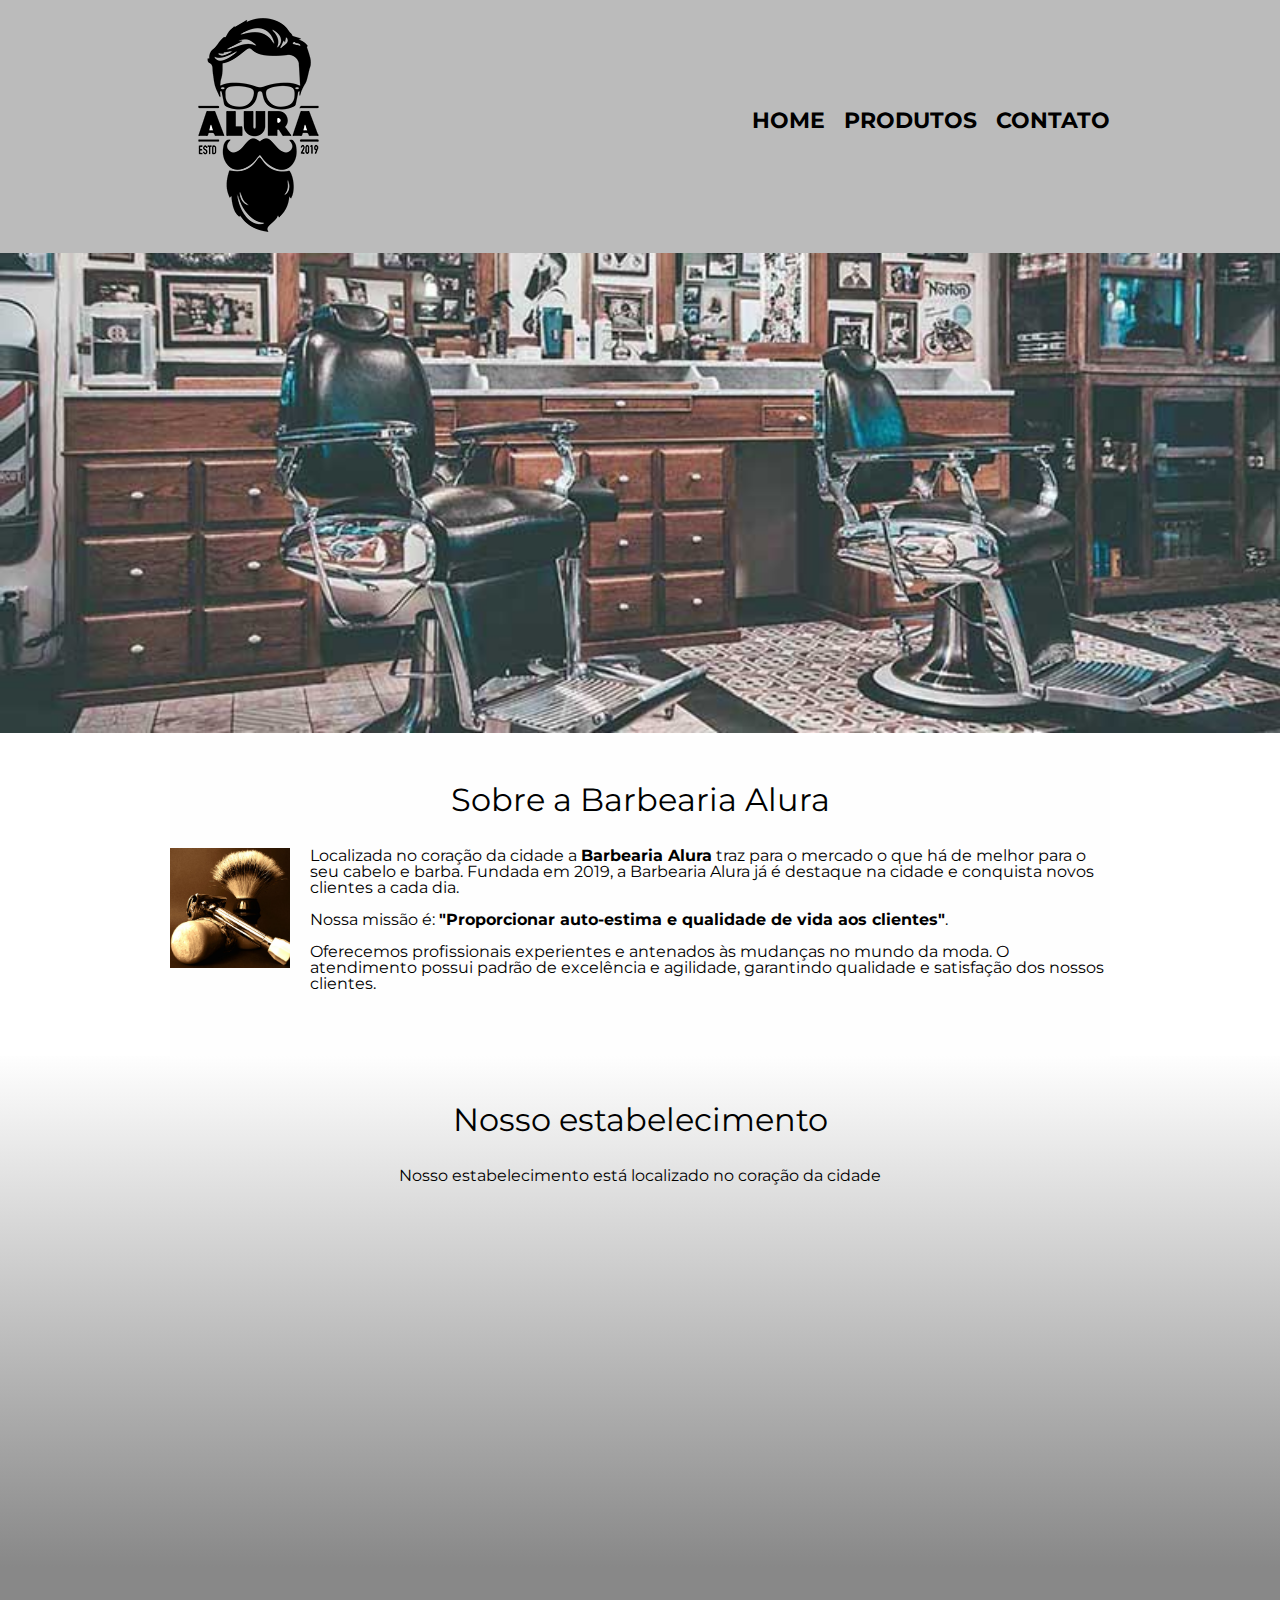
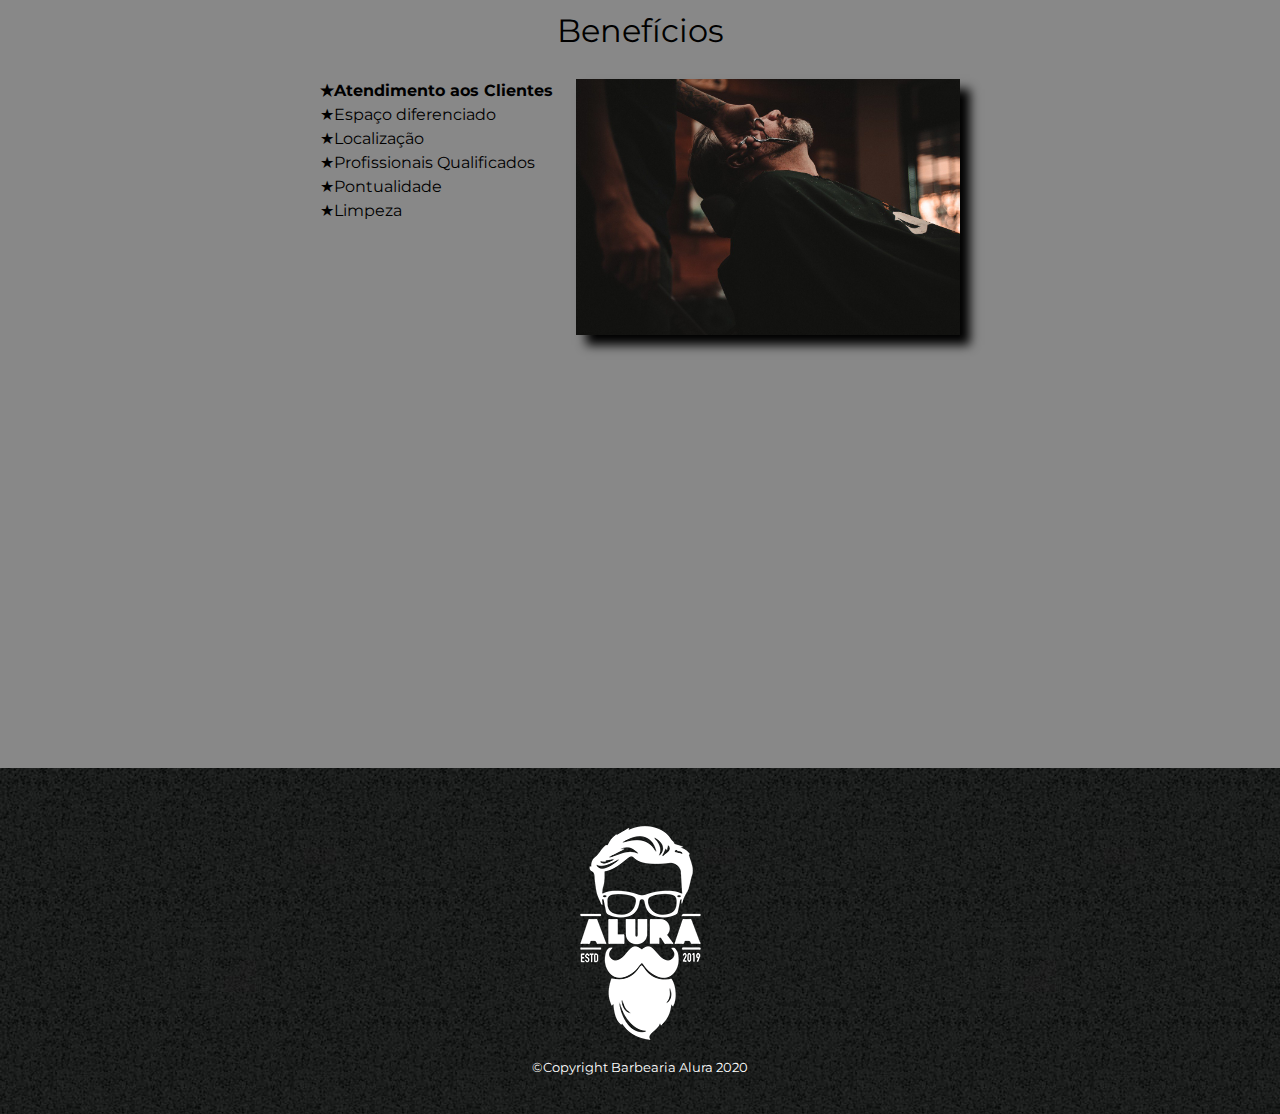
<file: index.html>
<!DOCTYPE html>
<html lang="en">
<head>
    <meta charset="UTF-8">
    <meta name="viewport" content="width=device-width, initial-scale=1.0">
    <link rel="stylesheet" href="style.css">
    <link rel="stylesheet" href="reset.css">
    <link href="https://fonts.googleapis.com/css?family=Montserrat&display=swap" rel="stylesheet">
    <title>Barbershop Alura</title>
</head>
<body>
    <header>
        <div class="caixa">
            <h1><img src="img/logo.png" alt="logo-alura"></h1>
            <nav>
                <ul>
                    <li><a href="index.html">Home</a></li>
                    <li><a href="produtos.html">Produtos</a></li>
                    <li><a href="contato.html">Contato</a></li>
                </ul>
            </nav>
        </div>
    </header>

    <img class="banner" src="img/banner.jpg">
    
    <main>
        <section class="principal">
            <h2 class="titulo-principal">Sobre a Barbearia Alura</h2>
            <img class="utensilios" src="img/utensilios.jpg" alt="Utensilios de um barbeiro">
            <p>Localizada no coração da cidade a <strong>Barbearia Alura</strong> traz para o mercado o que há de melhor para o seu cabelo e barba. 
            Fundada em 2019, a Barbearia Alura já é destaque na cidade e conquista novos clientes a cada dia.</p>
            <p id="missao"><em>Nossa missão é: <strong>"Proporcionar auto-estima e qualidade de vida aos clientes"</strong>.</em></p>
            <p>Oferecemos profissionais experientes e antenados às mudanças no mundo da moda. 
            O atendimento possui padrão de excelência e agilidade, garantindo qualidade e satisfação dos nossos clientes.</p>
        </section>

        <section class="mapa">
            <h3 class="titulo-principal">Nosso estabelecimento</h3>
            <p>Nosso estabelecimento está localizado no coração da cidade</p> 
            <div class="mapa-conteudo">
                <iframe src="https://www.google.com/maps/embed?pb=!1m18!1m12!1m3!1d58484.394632918484!2d-46.65993699284387!3d-23.63033268917861!2m3!1f0!2f0!3f0!3m2!1i1024!2i768!4f13.1!3m3!1m2!1s0x94ce5a2b2ed7f3a1%3A0xab35da2f5ca62674!2sCaelum%20-%20Education%20and%20Innovation!5e0!3m2!1sen!2sbr!4v1603378026536!5m2!1sen!2sbr" width="100%" height="300" frameborder="0" style="border:0;" allowfullscreen="" aria-hidden="false" tabindex="0"></iframe>
            </div>
        </section>

        <section class="beneficios">
            <h3 class="titulo-principal">Benefícios</h3>

            <div class="conteudo-beneficios">
                <ul class="lista-beneficios">
                    <li class="itens oi">Atendimento aos Clientes</li>
                    <li class="itens">Espaço diferenciado</li>
                    <li class="itens">Localização</li>
                    <li class="itens">Profissionais Qualificados</li>
                    <li class="itens">Pontualidade</li>
                    <li class="itens">Limpeza</li>
                </ul><img src="img/beneficios.jpg" class="imagem-beneficios">
                <div class="video"><iframe width="100%" height="315" src="https://www.youtube.com/embed/wcVVXUV0YUY" frameborder="0" allow="accelerometer; autoplay; encrypted-media; gyroscope; picture-in-picture" allowfullscreen></iframe></div>
            </div>
        </section>
    </main>

    <footer>
        <img src="img/logo-branco.png" alt="">
        <p class="copyright">&copy;Copyright Barbearia Alura 2020</p>
    </footer>
</body>
</html>
</file>
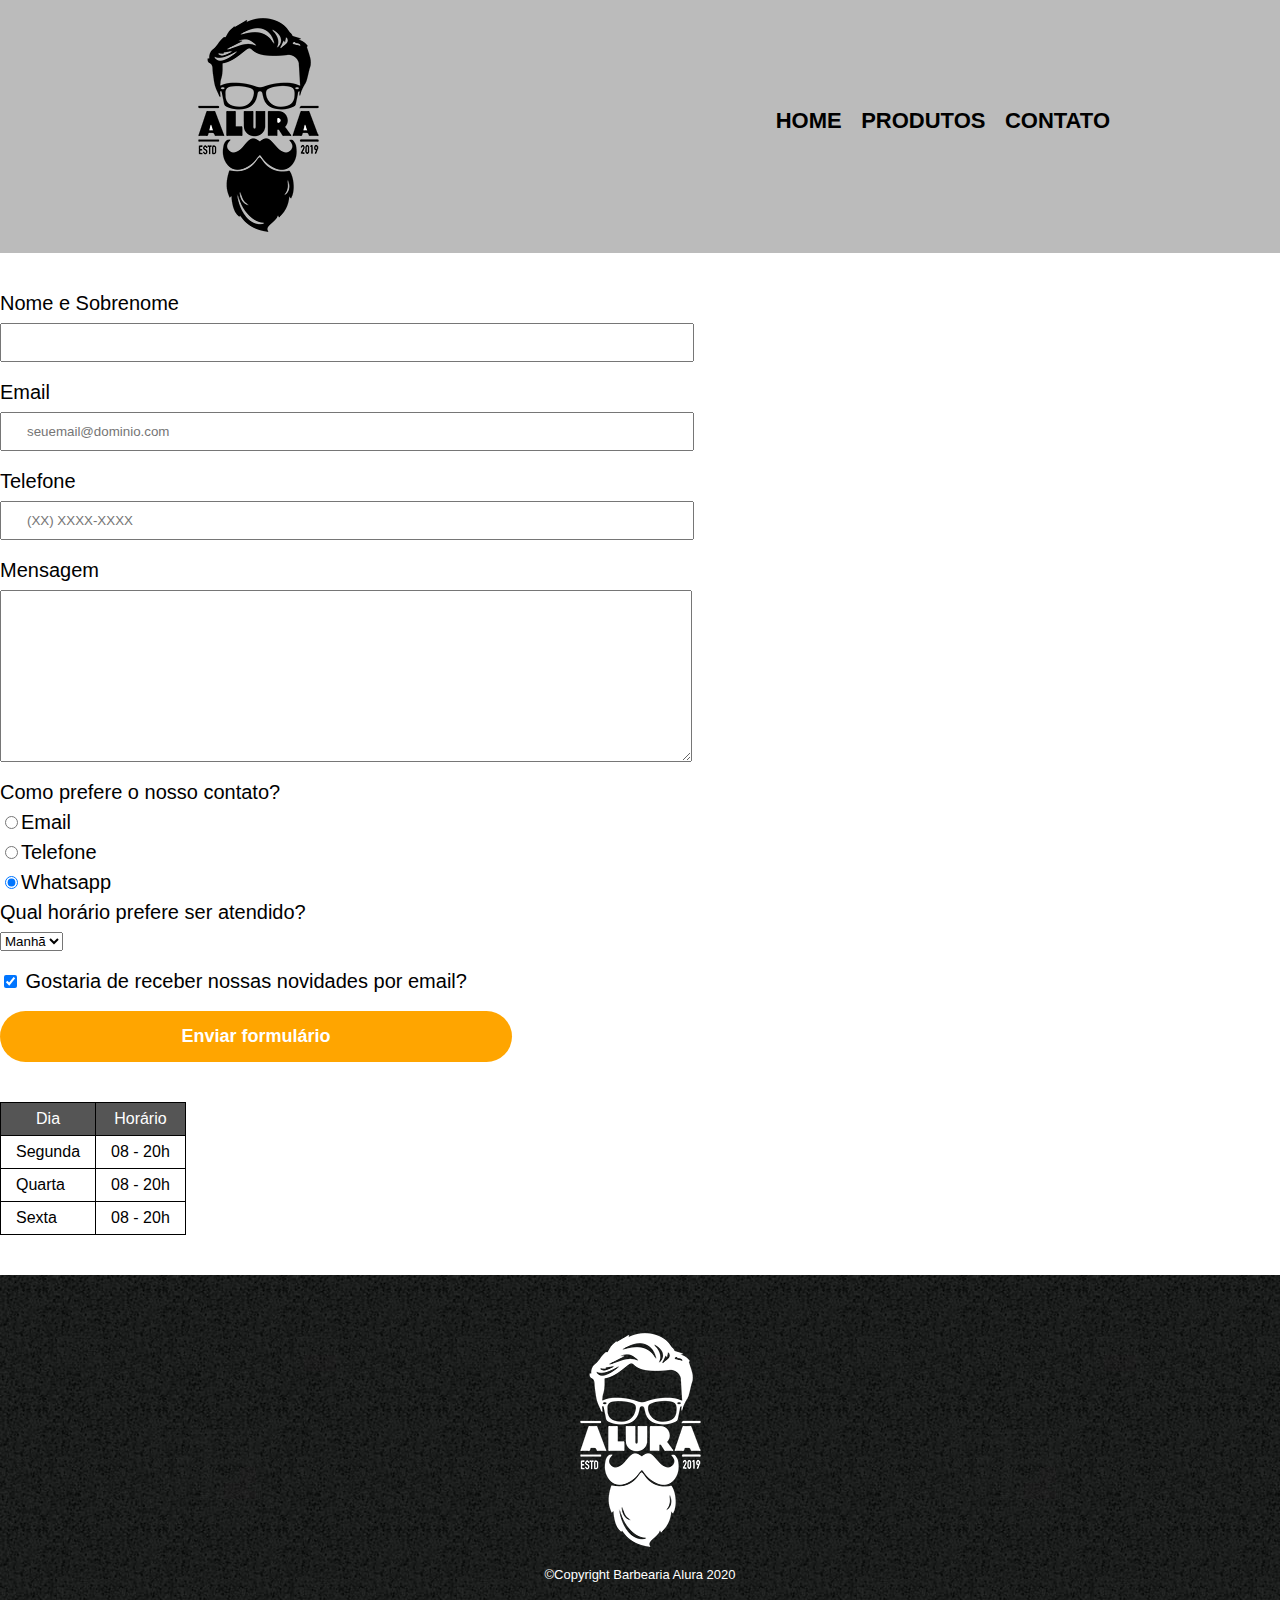
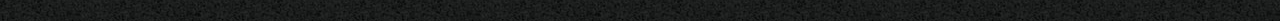
<file: contato.html>
<!DOCTYPE html>
<html lang="pt-br">
<head>
    <meta charset="UTF-8">
    <meta name="viewport" content="width=device-width, initial-scale=1.0">
    <link rel="stylesheet" href="style.css">
    <link rel="stylesheet" href="reset.css">
    <title>Contato - Barbearia Alura</title>
</head>
<body>
    <header>
        <div class="caixa">
            <h1><img src="img/logo.png" alt="Logo da Barbearia Alura"></h1>
            <nav>
                <ul>
                    <li><a href="index.html">Home</a></li>
                    <li><a href="produtos.html">Produtos</a></li>
                    <li><a href="contato.html">Contato</a></li>
                </ul>
            </nav>
        </div>
    </header>

    <main>
        <form action="#">
            <label for="nomesobrenome">Nome e Sobrenome</label>
            <input type="text" id="nomesobrenome" class="input-padrao" required>

            <label for="email">Email</label>
            <input type="email" id="email" class="input-padrao" required placeholder="seuemail@dominio.com">

            <label for="telefone">Telefone</label>
            <input type="tel" id="telefone" class="input-padrao" required placeholder="(XX) XXXX-XXXX">

            <label for="mensagem">Mensagem</label>
            <textarea name="Mensagem" id="mensagem" cols="70" rows="10" class="input-padrao" required></textarea>

            <fieldset>
                <legend>Como prefere o nosso contato?</legend>
                <label for="radio-email"><input type="radio" name="contato" value="email" id="radio-email">Email</label>
                
                <label for="radio-telefone"><input type="radio" name="contato" value="telefone" id="radio-telefone">Telefone</label>
                
                <label for="radio-whatsapp"><input type="radio" name="contato" value="whatsapp" id="radio-whatsapp" checked>Whatsapp</label>
                
            </fieldset>

            <fieldset>
                <legend>Qual horário prefere ser atendido?</legend>
                <select name="horario" id="horario">
                    <option value="manha">Manhã</option>
                    <option value="tarde">Tarde</option>
                    <option value="noite">Noite</option>
                </select>
            </fieldset>

            <label class="checkbox" for="checkbox"><input type="checkbox" checked> Gostaria de receber nossas novidades por email?</label>

            <input type="submit" value="Enviar formulário" class="enviar">
        </form>
    </main>

    <table>
        <thead>
            <tr>
                <th>Dia</th>
                <th>Horário</th>
            </tr>
        </thead>
        <tbody>
            <tr>
                <td>Segunda</td>
                <td>08 - 20h</td>
            </tr>
            <tr>
                <td>Quarta</td>
                <td>08 - 20h</td>
            </tr>
            <tr>
                <td>Sexta</td>
                <td>08 - 20h</td>
            </tr>
        </tbody>
    </table>

    <footer>
        <img src="img/logo-branco.png" alt="Logo da Barbearia Alura">
        <p class="copyright">&copy;Copyright Barbearia Alura 2020</p>
    </footer>
</body>
</html>
</file>
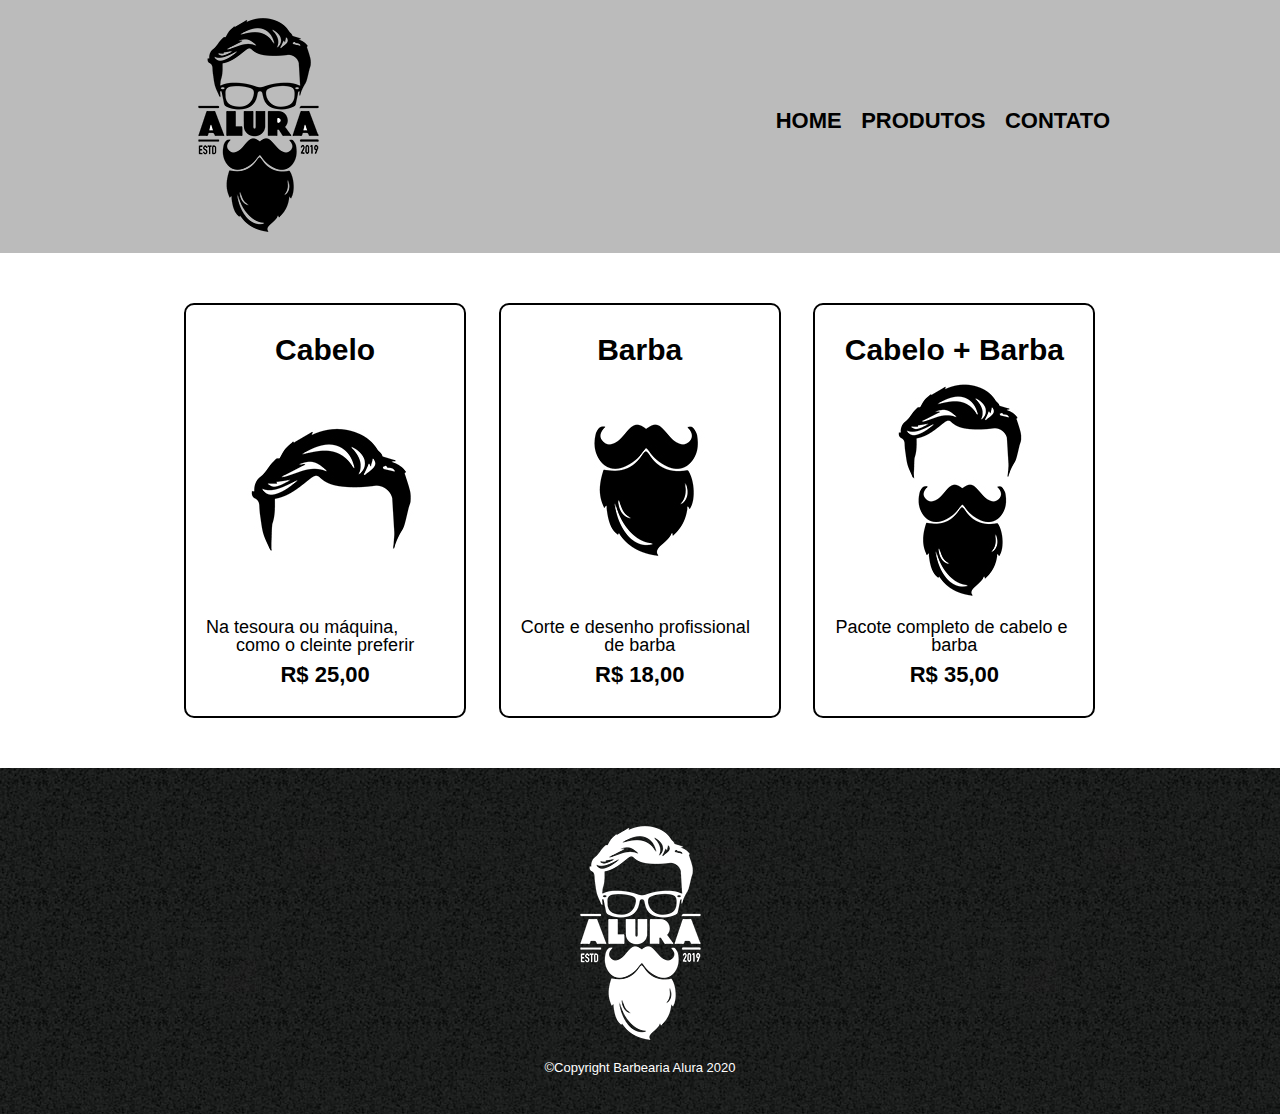
<file: produtos.html>
<!DOCTYPE html>
<html lang="pt-br">
<head>
    <meta charset="UTF-8">
    <meta name="viewport" content="width=device-width, initial-scale=1.0">
    <link rel="stylesheet" href="style.css">
    <link rel="stylesheet" href="reset.css">
    <title>Produtos - Barbearia Alura</title>
</head>
<body>
    <header>
        <div class="caixa">
            <h1><img src="img/logo.png" alt="logo-alura"></h1>
            <nav>
                <ul>
                    <li><a href="index.html">Home</a></li>
                    <li><a href="produtos.html">Produtos</a></li>
                    <li><a href="contato.html">Contato</a></li>
                </ul>
            </nav>
        </div>
    </header>

    <main>
        <ul class="produtos">
            <li>
                <h2>Cabelo</h2>
                <img src="img/cabelo.jpg" alt="">
                <p class="produto-descricao">Na tesoura ou máquina, como o cleinte preferir</p>
                <p class="produto-preco">R$ 25,00</p>
            </li>
            <li>
                <h2>Barba</h2>
                <img src="img/barba.jpg" alt="">
                <p class="produto-descricao">Corte e desenho profissional de barba</p>
                <p class="produto-preco">R$ 18,00</p>
            </li>
            <li>
                <h2>Cabelo + Barba</h2>
                <img src="img/cabelo+barba.jpg" alt="">
                <p class="produto-descricao"> Pacote completo de cabelo e barba</p>
                <p class="produto-preco">R$ 35,00</p>
            </li>
        </ul>
    </main>

    <footer>
        <img src="img/logo-branco.png" alt="">
        <p class="copyright">&copy;Copyright Barbearia Alura 2020</p>
    </footer>
</body>
</html>
</file>
<file: style.css>
/*header*/
header{
    background: #bbbbbb;
    padding: 20px 0;
}

.caixa{
    position: relative!important;
    width: 940px!important;
    margin: 0 auto!important;
}

nav{
    position: absolute!important;
    top: 110px!important;
    right: 0!important;
}

nav li{
    display: inline!important;
    margin: 0 0 0 15px!important;
}

nav a{
    text-transform: uppercase;
    color: #000000;
    font-weight: bold;
    font-size: 22px;
    text-decoration: none;
}

body{
    font-family: 'Montserrat', sans-serif!important;
}

nav a:hover{
    color: #c78c19;
    text-decoration: underline;
}

/*banner index*/
.banner{
    width: 100%;
}

/*main index*/
.titulo-principal{
    text-align: center;
    font-size: 2em;
    margin: 0 0 1em;
    clear: left;
}

.principal{
    padding: 3em 0;
    background: #fefefe;
    width: 940px;
    margin: 0 auto;
}

.principal p{
    margin: 0 0 1em;
}

.principal strong{
    font-weight: bold;
}

.principal em{
    font-size: italic;
}

.utensilios{
    width: 120px;
    float: left;
    margin: 0 20px 20px 0;
}

.mapa{
    padding: 3em 0;
    background: linear-gradient(#fefefe, #888888);
}

.mapa-conteudo{
    width: 940px;
    margin: 0 auto;
}

.mapa p{
    padding: 0 0 2em;
    text-align: center;
}

.beneficios{
    padding: 3em 0;
    background: #888888;
}

.conteudo-beneficios{
    width: 640px;
    margin: 0 auto;
}

.lista-beneficios{
    width: 40%;
    display: inline-block;
    vertical-align: top;
}

.itens{
    line-height: 1.5;
}

.itens:first-child{
    font-weight: bold;
}

.itens:before{
    content: "★";
}

.imagem-beneficios{
    width: 60%;
    opacity: 1;
    transition: 400ms;
    box-shadow: 10px 10px 10px #000000;
}

.imagem-beneficios:hover{
    opacity: 0.3;
}

.video{
    width: 560px;
    margin: 2em auto;
}

/*main produtos*/
.produtos{
    width: 940px;
    margin: auto;
    padding: 50px 0;
}

.produtos li{
    display: inline-block;
    text-align-last: center;
    width: 30%;
    vertical-align: top;
    margin: 0 1.5%;
    padding: 30px 20px;
    box-sizing: border-box;
    border: 2px solid #000000;
    border-radius: 10px;
}

.produtos li:hover{
    border-color: #c78c19;
}

.produtos li:active{
    border-color: #088c19;
}

.produtos li:hover h2{
    font-size: 34px;
}

.produtos h2{
    font-size: 30px;
    font-weight: bold;
}

.produto-descricao{
    font-size: 18px;
}

.produto-preco{
    font-size: 22px;
    font-weight: bold;
    margin-top: 10px;
}

/*footer*/
footer{
    text-align: center;
    background: url("img/bg.jpg")!important;
    padding: 40px 0!important;
}

.copyright{
    color: #ffffff;
    font-size: 13px;
    margin-top: 20px 0 0;
}

/*form contact*/
main form{
    margin: 40px 0;
}

main form label, form legend{
    display: block;
    font-size: 20px;
    margin: 0 0 10px;
}

.input-padrao{
    display: block;
    margin:  0 0 20px;
    padding: 10px 25px;
    width: 50%;
}

.checkbox{
    margin: 20px 0;
}

.enviar{
    width: 40%;
    padding: 15px 0;
    background: orange;
    color: white;
    font-weight: bold;
    font-size: 18px;
    border: none;
    border-radius: 100px;
    transition: 1s all;
    cursor: pointer;
}

.enviar:hover{
    background: darkorange;
    transform: scale(1.2);
}

table{
    margin: 20px 0 40px!important;
}

thead{
    background: #555555;
    color: white;
    font-weight: bold;
}

td, th{
    border: 1px solid black!important;
    padding: 8px 15px!important;
}

/*responsive*/

@media screen and (max-width: 480px){
   .caixa, .principal, .conteudo-beneficios, .mapa-conteudo, .video{
       width: auto!important;
   }

   h1{
       text-align: center!important;
   }

   nav{
       position: static!important;
   }

   .lista-beneficios, .imagem-beneficios{
       width: 100%!important;
   }

   /*products*/

  .produtos{
    width: auto!important;
    display: inline-flex;
    }

   .produtos img{
       width: 100%!important;
   }

   .produtos h2{
       text-align: center;
       font-size: 20px;
   }

   .produtos p{
       text-align: justify;
       font-size: 15px;
   }

   /*contacts*/
   form, table{
       width: 100%;
   }

   main form label, form legend{
    font-size: 15px;
}
</file>
